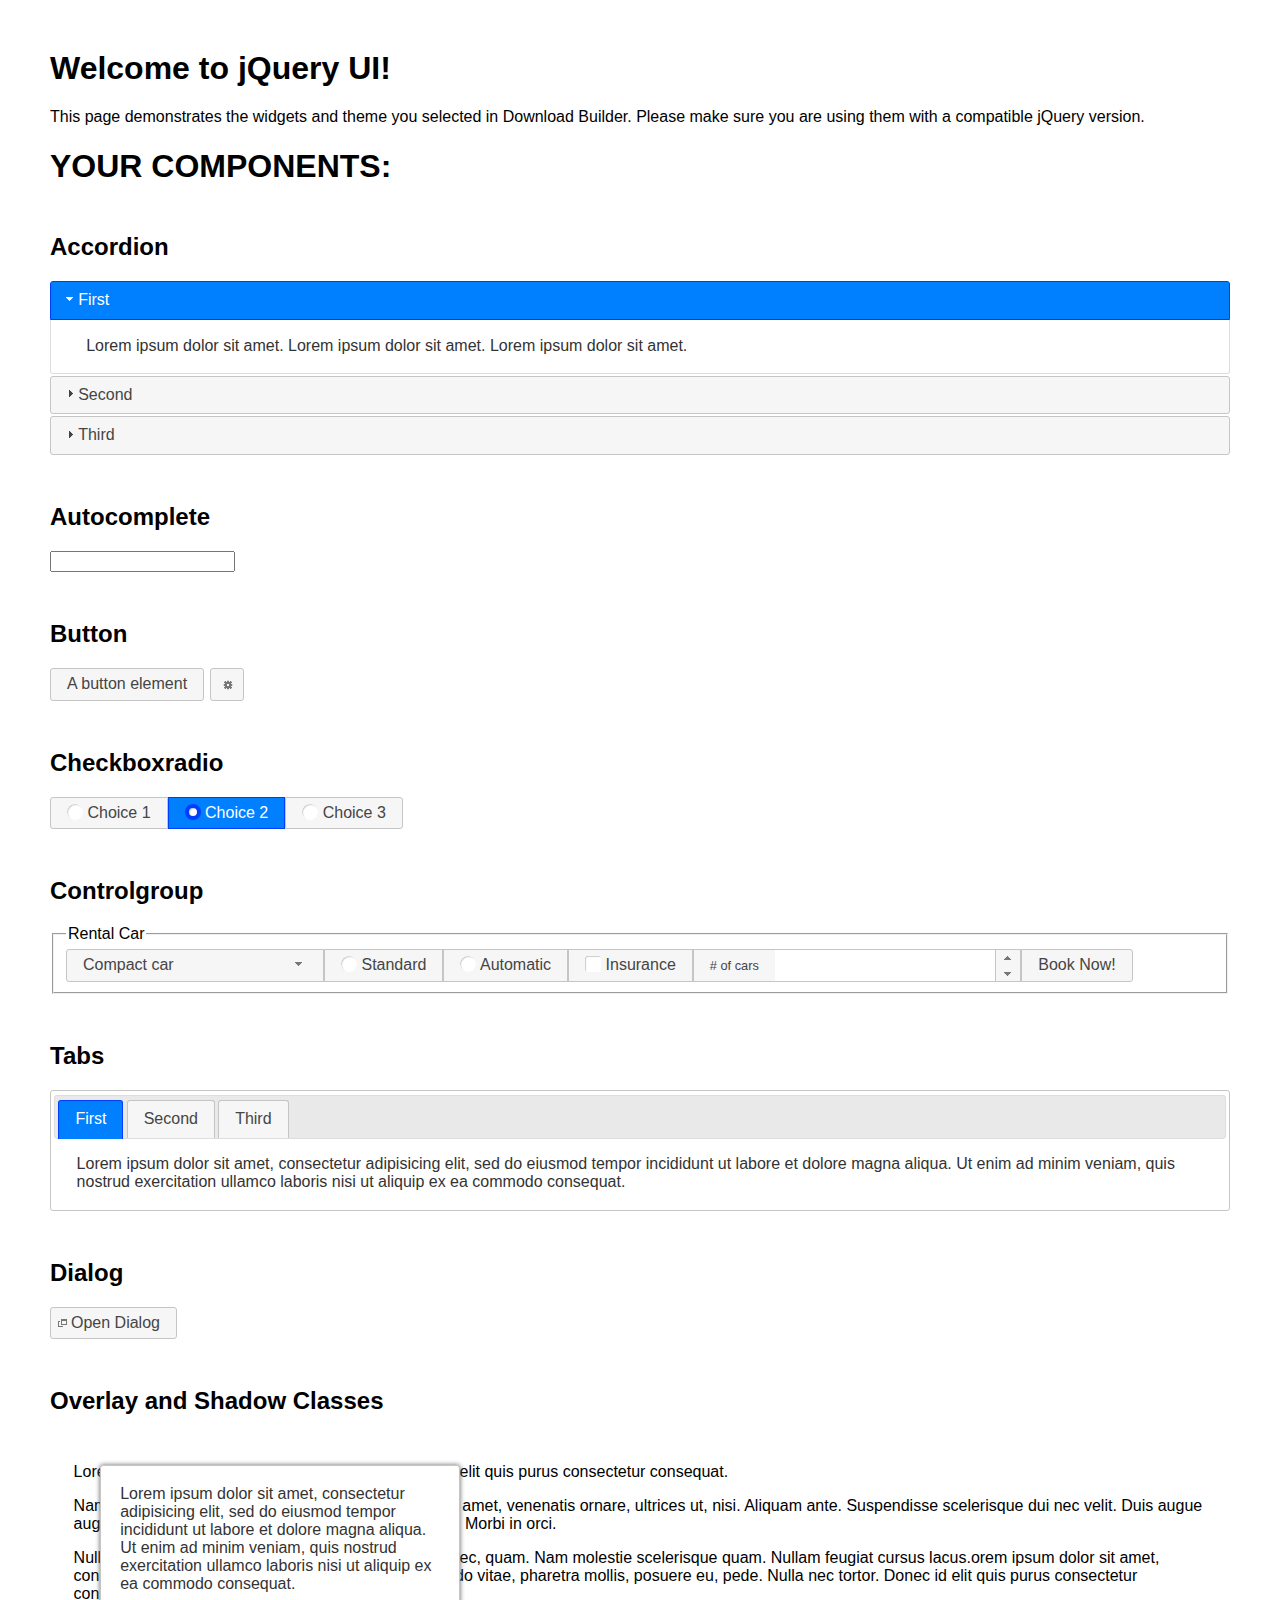
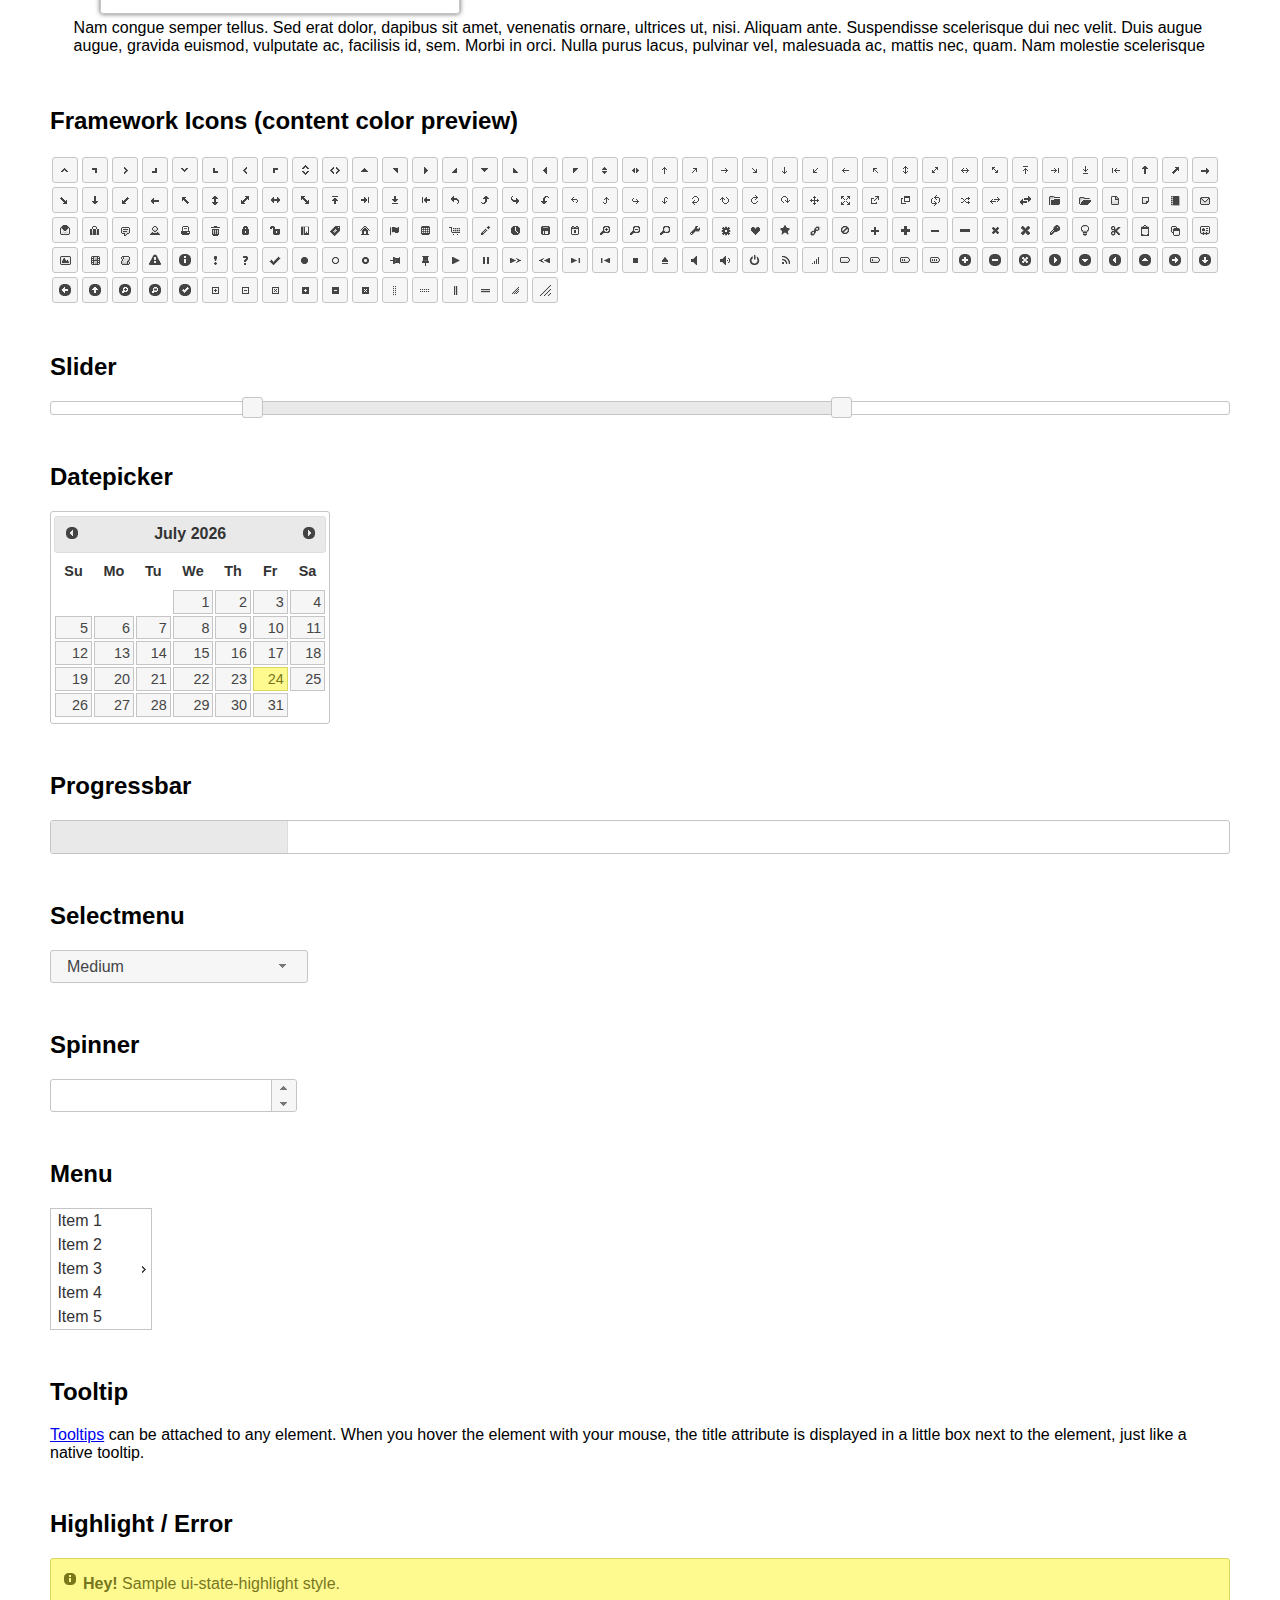
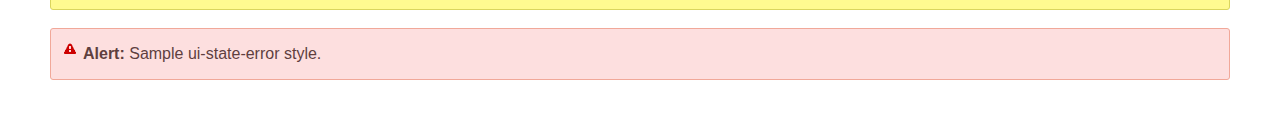
<file: JavaScript/jquery-ui-1.12.1/index.html>
<!doctype html>
<html lang="us">
<head>
	<meta charset="utf-8">
	<title>jQuery UI Example Page</title>
	<link href="jquery-ui.css" rel="stylesheet">
	<style>
	body{
		font-family: "Trebuchet MS", sans-serif;
		margin: 50px;
	}
	.demoHeaders {
		margin-top: 2em;
	}
	#dialog-link {
		padding: .4em 1em .4em 20px;
		text-decoration: none;
		position: relative;
	}
	#dialog-link span.ui-icon {
		margin: 0 5px 0 0;
		position: absolute;
		left: .2em;
		top: 50%;
		margin-top: -8px;
	}
	#icons {
		margin: 0;
		padding: 0;
	}
	#icons li {
		margin: 2px;
		position: relative;
		padding: 4px 0;
		cursor: pointer;
		float: left;
		list-style: none;
	}
	#icons span.ui-icon {
		float: left;
		margin: 0 4px;
	}
	.fakewindowcontain .ui-widget-overlay {
		position: absolute;
	}
	select {
		width: 200px;
	}
	</style>
</head>
<body>

<h1>Welcome to jQuery UI!</h1>

<div class="ui-widget">
	<p>This page demonstrates the widgets and theme you selected in Download Builder. Please make sure you are using them with a compatible jQuery version.</p>
</div>

<h1>YOUR COMPONENTS:</h1>


<!-- Accordion -->
<h2 class="demoHeaders">Accordion</h2>
<div id="accordion">
	<h3>First</h3>
	<div>Lorem ipsum dolor sit amet. Lorem ipsum dolor sit amet. Lorem ipsum dolor sit amet.</div>
	<h3>Second</h3>
	<div>Phasellus mattis tincidunt nibh.</div>
	<h3>Third</h3>
	<div>Nam dui erat, auctor a, dignissim quis.</div>
</div>



<!-- Autocomplete -->
<h2 class="demoHeaders">Autocomplete</h2>
<div>
	<input id="autocomplete" title="type &quot;a&quot;">
</div>



<!-- Button -->
<h2 class="demoHeaders">Button</h2>
<button id="button">A button element</button>
<button id="button-icon">An icon-only button</button>



<!-- Checkboxradio -->
<h2 class="demoHeaders">Checkboxradio</h2>
<form style="margin-top: 1em;">
	<div id="radioset">
		<input type="radio" id="radio1" name="radio"><label for="radio1">Choice 1</label>
		<input type="radio" id="radio2" name="radio" checked="checked"><label for="radio2">Choice 2</label>
		<input type="radio" id="radio3" name="radio"><label for="radio3">Choice 3</label>
	</div>
</form>



<!-- Controlgroup -->
<h2 class="demoHeaders">Controlgroup</h2>
<fieldset>
	<legend>Rental Car</legend>
	<div id="controlgroup">
		<select id="car-type">
			<option>Compact car</option>
			<option>Midsize car</option>
			<option>Full size car</option>
			<option>SUV</option>
			<option>Luxury</option>
			<option>Truck</option>
			<option>Van</option>
		</select>
		<label for="transmission-standard">Standard</label>
		<input type="radio" name="transmission" id="transmission-standard">
		<label for="transmission-automatic">Automatic</label>
		<input type="radio" name="transmission" id="transmission-automatic">
		<label for="insurance">Insurance</label>
		<input type="checkbox" name="insurance" id="insurance">
		<label for="horizontal-spinner" class="ui-controlgroup-label"># of cars</label>
		<input id="horizontal-spinner" class="ui-spinner-input">
		<button>Book Now!</button>
	</div>
</fieldset>



<!-- Tabs -->
<h2 class="demoHeaders">Tabs</h2>
<div id="tabs">
	<ul>
		<li><a href="#tabs-1">First</a></li>
		<li><a href="#tabs-2">Second</a></li>
		<li><a href="#tabs-3">Third</a></li>
	</ul>
	<div id="tabs-1">Lorem ipsum dolor sit amet, consectetur adipisicing elit, sed do eiusmod tempor incididunt ut labore et dolore magna aliqua. Ut enim ad minim veniam, quis nostrud exercitation ullamco laboris nisi ut aliquip ex ea commodo consequat.</div>
	<div id="tabs-2">Phasellus mattis tincidunt nibh. Cras orci urna, blandit id, pretium vel, aliquet ornare, felis. Maecenas scelerisque sem non nisl. Fusce sed lorem in enim dictum bibendum.</div>
	<div id="tabs-3">Nam dui erat, auctor a, dignissim quis, sollicitudin eu, felis. Pellentesque nisi urna, interdum eget, sagittis et, consequat vestibulum, lacus. Mauris porttitor ullamcorper augue.</div>
</div>



<h2 class="demoHeaders">Dialog</h2>
<p>
	<button id="dialog-link" class="ui-button ui-corner-all ui-widget">
		<span class="ui-icon ui-icon-newwin"></span>Open Dialog
	</button>
</p>

<h2 class="demoHeaders">Overlay and Shadow Classes</h2>
<div style="position: relative; width: 96%; height: 200px; padding:1% 2%; overflow:hidden;" class="fakewindowcontain">
	<p>Lorem ipsum dolor sit amet,  Nulla nec tortor. Donec id elit quis purus consectetur consequat. </p><p>Nam congue semper tellus. Sed erat dolor, dapibus sit amet, venenatis ornare, ultrices ut, nisi. Aliquam ante. Suspendisse scelerisque dui nec velit. Duis augue augue, gravida euismod, vulputate ac, facilisis id, sem. Morbi in orci. </p><p>Nulla purus lacus, pulvinar vel, malesuada ac, mattis nec, quam. Nam molestie scelerisque quam. Nullam feugiat cursus lacus.orem ipsum dolor sit amet, consectetur adipiscing elit. Donec libero risus, commodo vitae, pharetra mollis, posuere eu, pede. Nulla nec tortor. Donec id elit quis purus consectetur consequat. </p><p>Nam congue semper tellus. Sed erat dolor, dapibus sit amet, venenatis ornare, ultrices ut, nisi. Aliquam ante. Suspendisse scelerisque dui nec velit. Duis augue augue, gravida euismod, vulputate ac, facilisis id, sem. Morbi in orci. Nulla purus lacus, pulvinar vel, malesuada ac, mattis nec, quam. Nam molestie scelerisque quam. </p><p>Nullam feugiat cursus lacus.orem ipsum dolor sit amet, consectetur adipiscing elit. Donec libero risus, commodo vitae, pharetra mollis, posuere eu, pede. Nulla nec tortor. Donec id elit quis purus consectetur consequat. Nam congue semper tellus. Sed erat dolor, dapibus sit amet, venenatis ornare, ultrices ut, nisi. Aliquam ante. </p><p>Suspendisse scelerisque dui nec velit. Duis augue augue, gravida euismod, vulputate ac, facilisis id, sem. Morbi in orci. Nulla purus lacus, pulvinar vel, malesuada ac, mattis nec, quam. Nam molestie scelerisque quam. Nullam feugiat cursus lacus.orem ipsum dolor sit amet, consectetur adipiscing elit. Donec libero risus, commodo vitae, pharetra mollis, posuere eu, pede. Nulla nec tortor. Donec id elit quis purus consectetur consequat. Nam congue semper tellus. Sed erat dolor, dapibus sit amet, venenatis ornare, ultrices ut, nisi. </p>

	<!-- ui-dialog -->
	<div class="ui-widget-overlay ui-front"></div>
	<div style="position: absolute; width: 320px; left: 50px; top: 30px; padding: 1.2em" class="ui-widget ui-front ui-widget-content ui-corner-all ui-widget-shadow">
		Lorem ipsum dolor sit amet, consectetur adipisicing elit, sed do eiusmod tempor incididunt ut labore et dolore magna aliqua. Ut enim ad minim veniam, quis nostrud exercitation ullamco laboris nisi ut aliquip ex ea commodo consequat.
	</div>

</div>

<!-- ui-dialog -->
<div id="dialog" title="Dialog Title">
	<p>Lorem ipsum dolor sit amet, consectetur adipisicing elit, sed do eiusmod tempor incididunt ut labore et dolore magna aliqua. Ut enim ad minim veniam, quis nostrud exercitation ullamco laboris nisi ut aliquip ex ea commodo consequat.</p>
</div>



<h2 class="demoHeaders">Framework Icons (content color preview)</h2>
<ul id="icons" class="ui-widget ui-helper-clearfix">
	<li class="ui-state-default ui-corner-all" title=".ui-icon-caret-1-n"><span class="ui-icon ui-icon-caret-1-n"></span></li>
	<li class="ui-state-default ui-corner-all" title=".ui-icon-caret-1-ne"><span class="ui-icon ui-icon-caret-1-ne"></span></li>
	<li class="ui-state-default ui-corner-all" title=".ui-icon-caret-1-e"><span class="ui-icon ui-icon-caret-1-e"></span></li>
	<li class="ui-state-default ui-corner-all" title=".ui-icon-caret-1-se"><span class="ui-icon ui-icon-caret-1-se"></span></li>
	<li class="ui-state-default ui-corner-all" title=".ui-icon-caret-1-s"><span class="ui-icon ui-icon-caret-1-s"></span></li>
	<li class="ui-state-default ui-corner-all" title=".ui-icon-caret-1-sw"><span class="ui-icon ui-icon-caret-1-sw"></span></li>
	<li class="ui-state-default ui-corner-all" title=".ui-icon-caret-1-w"><span class="ui-icon ui-icon-caret-1-w"></span></li>
	<li class="ui-state-default ui-corner-all" title=".ui-icon-caret-1-nw"><span class="ui-icon ui-icon-caret-1-nw"></span></li>
	<li class="ui-state-default ui-corner-all" title=".ui-icon-caret-2-n-s"><span class="ui-icon ui-icon-caret-2-n-s"></span></li>
	<li class="ui-state-default ui-corner-all" title=".ui-icon-caret-2-e-w"><span class="ui-icon ui-icon-caret-2-e-w"></span></li>
	<li class="ui-state-default ui-corner-all" title=".ui-icon-triangle-1-n"><span class="ui-icon ui-icon-triangle-1-n"></span></li>
	<li class="ui-state-default ui-corner-all" title=".ui-icon-triangle-1-ne"><span class="ui-icon ui-icon-triangle-1-ne"></span></li>
	<li class="ui-state-default ui-corner-all" title=".ui-icon-triangle-1-e"><span class="ui-icon ui-icon-triangle-1-e"></span></li>
	<li class="ui-state-default ui-corner-all" title=".ui-icon-triangle-1-se"><span class="ui-icon ui-icon-triangle-1-se"></span></li>
	<li class="ui-state-default ui-corner-all" title=".ui-icon-triangle-1-s"><span class="ui-icon ui-icon-triangle-1-s"></span></li>
	<li class="ui-state-default ui-corner-all" title=".ui-icon-triangle-1-sw"><span class="ui-icon ui-icon-triangle-1-sw"></span></li>
	<li class="ui-state-default ui-corner-all" title=".ui-icon-triangle-1-w"><span class="ui-icon ui-icon-triangle-1-w"></span></li>
	<li class="ui-state-default ui-corner-all" title=".ui-icon-triangle-1-nw"><span class="ui-icon ui-icon-triangle-1-nw"></span></li>
	<li class="ui-state-default ui-corner-all" title=".ui-icon-triangle-2-n-s"><span class="ui-icon ui-icon-triangle-2-n-s"></span></li>
	<li class="ui-state-default ui-corner-all" title=".ui-icon-triangle-2-e-w"><span class="ui-icon ui-icon-triangle-2-e-w"></span></li>
	<li class="ui-state-default ui-corner-all" title=".ui-icon-arrow-1-n"><span class="ui-icon ui-icon-arrow-1-n"></span></li>
	<li class="ui-state-default ui-corner-all" title=".ui-icon-arrow-1-ne"><span class="ui-icon ui-icon-arrow-1-ne"></span></li>
	<li class="ui-state-default ui-corner-all" title=".ui-icon-arrow-1-e"><span class="ui-icon ui-icon-arrow-1-e"></span></li>
	<li class="ui-state-default ui-corner-all" title=".ui-icon-arrow-1-se"><span class="ui-icon ui-icon-arrow-1-se"></span></li>
	<li class="ui-state-default ui-corner-all" title=".ui-icon-arrow-1-s"><span class="ui-icon ui-icon-arrow-1-s"></span></li>
	<li class="ui-state-default ui-corner-all" title=".ui-icon-arrow-1-sw"><span class="ui-icon ui-icon-arrow-1-sw"></span></li>
	<li class="ui-state-default ui-corner-all" title=".ui-icon-arrow-1-w"><span class="ui-icon ui-icon-arrow-1-w"></span></li>
	<li class="ui-state-default ui-corner-all" title=".ui-icon-arrow-1-nw"><span class="ui-icon ui-icon-arrow-1-nw"></span></li>
	<li class="ui-state-default ui-corner-all" title=".ui-icon-arrow-2-n-s"><span class="ui-icon ui-icon-arrow-2-n-s"></span></li>
	<li class="ui-state-default ui-corner-all" title=".ui-icon-arrow-2-ne-sw"><span class="ui-icon ui-icon-arrow-2-ne-sw"></span></li>
	<li class="ui-state-default ui-corner-all" title=".ui-icon-arrow-2-e-w"><span class="ui-icon ui-icon-arrow-2-e-w"></span></li>
	<li class="ui-state-default ui-corner-all" title=".ui-icon-arrow-2-se-nw"><span class="ui-icon ui-icon-arrow-2-se-nw"></span></li>
	<li class="ui-state-default ui-corner-all" title=".ui-icon-arrowstop-1-n"><span class="ui-icon ui-icon-arrowstop-1-n"></span></li>
	<li class="ui-state-default ui-corner-all" title=".ui-icon-arrowstop-1-e"><span class="ui-icon ui-icon-arrowstop-1-e"></span></li>
	<li class="ui-state-default ui-corner-all" title=".ui-icon-arrowstop-1-s"><span class="ui-icon ui-icon-arrowstop-1-s"></span></li>
	<li class="ui-state-default ui-corner-all" title=".ui-icon-arrowstop-1-w"><span class="ui-icon ui-icon-arrowstop-1-w"></span></li>
	<li class="ui-state-default ui-corner-all" title=".ui-icon-arrowthick-1-n"><span class="ui-icon ui-icon-arrowthick-1-n"></span></li>
	<li class="ui-state-default ui-corner-all" title=".ui-icon-arrowthick-1-ne"><span class="ui-icon ui-icon-arrowthick-1-ne"></span></li>
	<li class="ui-state-default ui-corner-all" title=".ui-icon-arrowthick-1-e"><span class="ui-icon ui-icon-arrowthick-1-e"></span></li>
	<li class="ui-state-default ui-corner-all" title=".ui-icon-arrowthick-1-se"><span class="ui-icon ui-icon-arrowthick-1-se"></span></li>
	<li class="ui-state-default ui-corner-all" title=".ui-icon-arrowthick-1-s"><span class="ui-icon ui-icon-arrowthick-1-s"></span></li>
	<li class="ui-state-default ui-corner-all" title=".ui-icon-arrowthick-1-sw"><span class="ui-icon ui-icon-arrowthick-1-sw"></span></li>
	<li class="ui-state-default ui-corner-all" title=".ui-icon-arrowthick-1-w"><span class="ui-icon ui-icon-arrowthick-1-w"></span></li>
	<li class="ui-state-default ui-corner-all" title=".ui-icon-arrowthick-1-nw"><span class="ui-icon ui-icon-arrowthick-1-nw"></span></li>
	<li class="ui-state-default ui-corner-all" title=".ui-icon-arrowthick-2-n-s"><span class="ui-icon ui-icon-arrowthick-2-n-s"></span></li>
	<li class="ui-state-default ui-corner-all" title=".ui-icon-arrowthick-2-ne-sw"><span class="ui-icon ui-icon-arrowthick-2-ne-sw"></span></li>
	<li class="ui-state-default ui-corner-all" title=".ui-icon-arrowthick-2-e-w"><span class="ui-icon ui-icon-arrowthick-2-e-w"></span></li>
	<li class="ui-state-default ui-corner-all" title=".ui-icon-arrowthick-2-se-nw"><span class="ui-icon ui-icon-arrowthick-2-se-nw"></span></li>
	<li class="ui-state-default ui-corner-all" title=".ui-icon-arrowthickstop-1-n"><span class="ui-icon ui-icon-arrowthickstop-1-n"></span></li>
	<li class="ui-state-default ui-corner-all" title=".ui-icon-arrowthickstop-1-e"><span class="ui-icon ui-icon-arrowthickstop-1-e"></span></li>
	<li class="ui-state-default ui-corner-all" title=".ui-icon-arrowthickstop-1-s"><span class="ui-icon ui-icon-arrowthickstop-1-s"></span></li>
	<li class="ui-state-default ui-corner-all" title=".ui-icon-arrowthickstop-1-w"><span class="ui-icon ui-icon-arrowthickstop-1-w"></span></li>
	<li class="ui-state-default ui-corner-all" title=".ui-icon-arrowreturnthick-1-w"><span class="ui-icon ui-icon-arrowreturnthick-1-w"></span></li>
	<li class="ui-state-default ui-corner-all" title=".ui-icon-arrowreturnthick-1-n"><span class="ui-icon ui-icon-arrowreturnthick-1-n"></span></li>
	<li class="ui-state-default ui-corner-all" title=".ui-icon-arrowreturnthick-1-e"><span class="ui-icon ui-icon-arrowreturnthick-1-e"></span></li>
	<li class="ui-state-default ui-corner-all" title=".ui-icon-arrowreturnthick-1-s"><span class="ui-icon ui-icon-arrowreturnthick-1-s"></span></li>
	<li class="ui-state-default ui-corner-all" title=".ui-icon-arrowreturn-1-w"><span class="ui-icon ui-icon-arrowreturn-1-w"></span></li>
	<li class="ui-state-default ui-corner-all" title=".ui-icon-arrowreturn-1-n"><span class="ui-icon ui-icon-arrowreturn-1-n"></span></li>
	<li class="ui-state-default ui-corner-all" title=".ui-icon-arrowreturn-1-e"><span class="ui-icon ui-icon-arrowreturn-1-e"></span></li>
	<li class="ui-state-default ui-corner-all" title=".ui-icon-arrowreturn-1-s"><span class="ui-icon ui-icon-arrowreturn-1-s"></span></li>
	<li class="ui-state-default ui-corner-all" title=".ui-icon-arrowrefresh-1-w"><span class="ui-icon ui-icon-arrowrefresh-1-w"></span></li>
	<li class="ui-state-default ui-corner-all" title=".ui-icon-arrowrefresh-1-n"><span class="ui-icon ui-icon-arrowrefresh-1-n"></span></li>
	<li class="ui-state-default ui-corner-all" title=".ui-icon-arrowrefresh-1-e"><span class="ui-icon ui-icon-arrowrefresh-1-e"></span></li>
	<li class="ui-state-default ui-corner-all" title=".ui-icon-arrowrefresh-1-s"><span class="ui-icon ui-icon-arrowrefresh-1-s"></span></li>
	<li class="ui-state-default ui-corner-all" title=".ui-icon-arrow-4"><span class="ui-icon ui-icon-arrow-4"></span></li>
	<li class="ui-state-default ui-corner-all" title=".ui-icon-arrow-4-diag"><span class="ui-icon ui-icon-arrow-4-diag"></span></li>
	<li class="ui-state-default ui-corner-all" title=".ui-icon-extlink"><span class="ui-icon ui-icon-extlink"></span></li>
	<li class="ui-state-default ui-corner-all" title=".ui-icon-newwin"><span class="ui-icon ui-icon-newwin"></span></li>
	<li class="ui-state-default ui-corner-all" title=".ui-icon-refresh"><span class="ui-icon ui-icon-refresh"></span></li>
	<li class="ui-state-default ui-corner-all" title=".ui-icon-shuffle"><span class="ui-icon ui-icon-shuffle"></span></li>
	<li class="ui-state-default ui-corner-all" title=".ui-icon-transfer-e-w"><span class="ui-icon ui-icon-transfer-e-w"></span></li>
	<li class="ui-state-default ui-corner-all" title=".ui-icon-transferthick-e-w"><span class="ui-icon ui-icon-transferthick-e-w"></span></li>
	<li class="ui-state-default ui-corner-all" title=".ui-icon-folder-collapsed"><span class="ui-icon ui-icon-folder-collapsed"></span></li>
	<li class="ui-state-default ui-corner-all" title=".ui-icon-folder-open"><span class="ui-icon ui-icon-folder-open"></span></li>
	<li class="ui-state-default ui-corner-all" title=".ui-icon-document"><span class="ui-icon ui-icon-document"></span></li>
	<li class="ui-state-default ui-corner-all" title=".ui-icon-document-b"><span class="ui-icon ui-icon-document-b"></span></li>
	<li class="ui-state-default ui-corner-all" title=".ui-icon-note"><span class="ui-icon ui-icon-note"></span></li>
	<li class="ui-state-default ui-corner-all" title=".ui-icon-mail-closed"><span class="ui-icon ui-icon-mail-closed"></span></li>
	<li class="ui-state-default ui-corner-all" title=".ui-icon-mail-open"><span class="ui-icon ui-icon-mail-open"></span></li>
	<li class="ui-state-default ui-corner-all" title=".ui-icon-suitcase"><span class="ui-icon ui-icon-suitcase"></span></li>
	<li class="ui-state-default ui-corner-all" title=".ui-icon-comment"><span class="ui-icon ui-icon-comment"></span></li>
	<li class="ui-state-default ui-corner-all" title=".ui-icon-person"><span class="ui-icon ui-icon-person"></span></li>
	<li class="ui-state-default ui-corner-all" title=".ui-icon-print"><span class="ui-icon ui-icon-print"></span></li>
	<li class="ui-state-default ui-corner-all" title=".ui-icon-trash"><span class="ui-icon ui-icon-trash"></span></li>
	<li class="ui-state-default ui-corner-all" title=".ui-icon-locked"><span class="ui-icon ui-icon-locked"></span></li>
	<li class="ui-state-default ui-corner-all" title=".ui-icon-unlocked"><span class="ui-icon ui-icon-unlocked"></span></li>
	<li class="ui-state-default ui-corner-all" title=".ui-icon-bookmark"><span class="ui-icon ui-icon-bookmark"></span></li>
	<li class="ui-state-default ui-corner-all" title=".ui-icon-tag"><span class="ui-icon ui-icon-tag"></span></li>
	<li class="ui-state-default ui-corner-all" title=".ui-icon-home"><span class="ui-icon ui-icon-home"></span></li>
	<li class="ui-state-default ui-corner-all" title=".ui-icon-flag"><span class="ui-icon ui-icon-flag"></span></li>
	<li class="ui-state-default ui-corner-all" title=".ui-icon-calculator"><span class="ui-icon ui-icon-calculator"></span></li>
	<li class="ui-state-default ui-corner-all" title=".ui-icon-cart"><span class="ui-icon ui-icon-cart"></span></li>
	<li class="ui-state-default ui-corner-all" title=".ui-icon-pencil"><span class="ui-icon ui-icon-pencil"></span></li>
	<li class="ui-state-default ui-corner-all" title=".ui-icon-clock"><span class="ui-icon ui-icon-clock"></span></li>
	<li class="ui-state-default ui-corner-all" title=".ui-icon-disk"><span class="ui-icon ui-icon-disk"></span></li>
	<li class="ui-state-default ui-corner-all" title=".ui-icon-calendar"><span class="ui-icon ui-icon-calendar"></span></li>
	<li class="ui-state-default ui-corner-all" title=".ui-icon-zoomin"><span class="ui-icon ui-icon-zoomin"></span></li>
	<li class="ui-state-default ui-corner-all" title=".ui-icon-zoomout"><span class="ui-icon ui-icon-zoomout"></span></li>
	<li class="ui-state-default ui-corner-all" title=".ui-icon-search"><span class="ui-icon ui-icon-search"></span></li>
	<li class="ui-state-default ui-corner-all" title=".ui-icon-wrench"><span class="ui-icon ui-icon-wrench"></span></li>
	<li class="ui-state-default ui-corner-all" title=".ui-icon-gear"><span class="ui-icon ui-icon-gear"></span></li>
	<li class="ui-state-default ui-corner-all" title=".ui-icon-heart"><span class="ui-icon ui-icon-heart"></span></li>
	<li class="ui-state-default ui-corner-all" title=".ui-icon-star"><span class="ui-icon ui-icon-star"></span></li>
	<li class="ui-state-default ui-corner-all" title=".ui-icon-link"><span class="ui-icon ui-icon-link"></span></li>
	<li class="ui-state-default ui-corner-all" title=".ui-icon-cancel"><span class="ui-icon ui-icon-cancel"></span></li>
	<li class="ui-state-default ui-corner-all" title=".ui-icon-plus"><span class="ui-icon ui-icon-plus"></span></li>
	<li class="ui-state-default ui-corner-all" title=".ui-icon-plusthick"><span class="ui-icon ui-icon-plusthick"></span></li>
	<li class="ui-state-default ui-corner-all" title=".ui-icon-minus"><span class="ui-icon ui-icon-minus"></span></li>
	<li class="ui-state-default ui-corner-all" title=".ui-icon-minusthick"><span class="ui-icon ui-icon-minusthick"></span></li>
	<li class="ui-state-default ui-corner-all" title=".ui-icon-close"><span class="ui-icon ui-icon-close"></span></li>
	<li class="ui-state-default ui-corner-all" title=".ui-icon-closethick"><span class="ui-icon ui-icon-closethick"></span></li>
	<li class="ui-state-default ui-corner-all" title=".ui-icon-key"><span class="ui-icon ui-icon-key"></span></li>
	<li class="ui-state-default ui-corner-all" title=".ui-icon-lightbulb"><span class="ui-icon ui-icon-lightbulb"></span></li>
	<li class="ui-state-default ui-corner-all" title=".ui-icon-scissors"><span class="ui-icon ui-icon-scissors"></span></li>
	<li class="ui-state-default ui-corner-all" title=".ui-icon-clipboard"><span class="ui-icon ui-icon-clipboard"></span></li>
	<li class="ui-state-default ui-corner-all" title=".ui-icon-copy"><span class="ui-icon ui-icon-copy"></span></li>
	<li class="ui-state-default ui-corner-all" title=".ui-icon-contact"><span class="ui-icon ui-icon-contact"></span></li>
	<li class="ui-state-default ui-corner-all" title=".ui-icon-image"><span class="ui-icon ui-icon-image"></span></li>
	<li class="ui-state-default ui-corner-all" title=".ui-icon-video"><span class="ui-icon ui-icon-video"></span></li>
	<li class="ui-state-default ui-corner-all" title=".ui-icon-script"><span class="ui-icon ui-icon-script"></span></li>
	<li class="ui-state-default ui-corner-all" title=".ui-icon-alert"><span class="ui-icon ui-icon-alert"></span></li>
	<li class="ui-state-default ui-corner-all" title=".ui-icon-info"><span class="ui-icon ui-icon-info"></span></li>
	<li class="ui-state-default ui-corner-all" title=".ui-icon-notice"><span class="ui-icon ui-icon-notice"></span></li>
	<li class="ui-state-default ui-corner-all" title=".ui-icon-help"><span class="ui-icon ui-icon-help"></span></li>
	<li class="ui-state-default ui-corner-all" title=".ui-icon-check"><span class="ui-icon ui-icon-check"></span></li>
	<li class="ui-state-default ui-corner-all" title=".ui-icon-bullet"><span class="ui-icon ui-icon-bullet"></span></li>
	<li class="ui-state-default ui-corner-all" title=".ui-icon-radio-off"><span class="ui-icon ui-icon-radio-off"></span></li>
	<li class="ui-state-default ui-corner-all" title=".ui-icon-radio-on"><span class="ui-icon ui-icon-radio-on"></span></li>
	<li class="ui-state-default ui-corner-all" title=".ui-icon-pin-w"><span class="ui-icon ui-icon-pin-w"></span></li>
	<li class="ui-state-default ui-corner-all" title=".ui-icon-pin-s"><span class="ui-icon ui-icon-pin-s"></span></li>
	<li class="ui-state-default ui-corner-all" title=".ui-icon-play"><span class="ui-icon ui-icon-play"></span></li>
	<li class="ui-state-default ui-corner-all" title=".ui-icon-pause"><span class="ui-icon ui-icon-pause"></span></li>
	<li class="ui-state-default ui-corner-all" title=".ui-icon-seek-next"><span class="ui-icon ui-icon-seek-next"></span></li>
	<li class="ui-state-default ui-corner-all" title=".ui-icon-seek-prev"><span class="ui-icon ui-icon-seek-prev"></span></li>
	<li class="ui-state-default ui-corner-all" title=".ui-icon-seek-end"><span class="ui-icon ui-icon-seek-end"></span></li>
	<li class="ui-state-default ui-corner-all" title=".ui-icon-seek-first"><span class="ui-icon ui-icon-seek-first"></span></li>
	<li class="ui-state-default ui-corner-all" title=".ui-icon-stop"><span class="ui-icon ui-icon-stop"></span></li>
	<li class="ui-state-default ui-corner-all" title=".ui-icon-eject"><span class="ui-icon ui-icon-eject"></span></li>
	<li class="ui-state-default ui-corner-all" title=".ui-icon-volume-off"><span class="ui-icon ui-icon-volume-off"></span></li>
	<li class="ui-state-default ui-corner-all" title=".ui-icon-volume-on"><span class="ui-icon ui-icon-volume-on"></span></li>
	<li class="ui-state-default ui-corner-all" title=".ui-icon-power"><span class="ui-icon ui-icon-power"></span></li>
	<li class="ui-state-default ui-corner-all" title=".ui-icon-signal-diag"><span class="ui-icon ui-icon-signal-diag"></span></li>
	<li class="ui-state-default ui-corner-all" title=".ui-icon-signal"><span class="ui-icon ui-icon-signal"></span></li>
	<li class="ui-state-default ui-corner-all" title=".ui-icon-battery-0"><span class="ui-icon ui-icon-battery-0"></span></li>
	<li class="ui-state-default ui-corner-all" title=".ui-icon-battery-1"><span class="ui-icon ui-icon-battery-1"></span></li>
	<li class="ui-state-default ui-corner-all" title=".ui-icon-battery-2"><span class="ui-icon ui-icon-battery-2"></span></li>
	<li class="ui-state-default ui-corner-all" title=".ui-icon-battery-3"><span class="ui-icon ui-icon-battery-3"></span></li>
	<li class="ui-state-default ui-corner-all" title=".ui-icon-circle-plus"><span class="ui-icon ui-icon-circle-plus"></span></li>
	<li class="ui-state-default ui-corner-all" title=".ui-icon-circle-minus"><span class="ui-icon ui-icon-circle-minus"></span></li>
	<li class="ui-state-default ui-corner-all" title=".ui-icon-circle-close"><span class="ui-icon ui-icon-circle-close"></span></li>
	<li class="ui-state-default ui-corner-all" title=".ui-icon-circle-triangle-e"><span class="ui-icon ui-icon-circle-triangle-e"></span></li>
	<li class="ui-state-default ui-corner-all" title=".ui-icon-circle-triangle-s"><span class="ui-icon ui-icon-circle-triangle-s"></span></li>
	<li class="ui-state-default ui-corner-all" title=".ui-icon-circle-triangle-w"><span class="ui-icon ui-icon-circle-triangle-w"></span></li>
	<li class="ui-state-default ui-corner-all" title=".ui-icon-circle-triangle-n"><span class="ui-icon ui-icon-circle-triangle-n"></span></li>
	<li class="ui-state-default ui-corner-all" title=".ui-icon-circle-arrow-e"><span class="ui-icon ui-icon-circle-arrow-e"></span></li>
	<li class="ui-state-default ui-corner-all" title=".ui-icon-circle-arrow-s"><span class="ui-icon ui-icon-circle-arrow-s"></span></li>
	<li class="ui-state-default ui-corner-all" title=".ui-icon-circle-arrow-w"><span class="ui-icon ui-icon-circle-arrow-w"></span></li>
	<li class="ui-state-default ui-corner-all" title=".ui-icon-circle-arrow-n"><span class="ui-icon ui-icon-circle-arrow-n"></span></li>
	<li class="ui-state-default ui-corner-all" title=".ui-icon-circle-zoomin"><span class="ui-icon ui-icon-circle-zoomin"></span></li>
	<li class="ui-state-default ui-corner-all" title=".ui-icon-circle-zoomout"><span class="ui-icon ui-icon-circle-zoomout"></span></li>
	<li class="ui-state-default ui-corner-all" title=".ui-icon-circle-check"><span class="ui-icon ui-icon-circle-check"></span></li>
	<li class="ui-state-default ui-corner-all" title=".ui-icon-circlesmall-plus"><span class="ui-icon ui-icon-circlesmall-plus"></span></li>
	<li class="ui-state-default ui-corner-all" title=".ui-icon-circlesmall-minus"><span class="ui-icon ui-icon-circlesmall-minus"></span></li>
	<li class="ui-state-default ui-corner-all" title=".ui-icon-circlesmall-close"><span class="ui-icon ui-icon-circlesmall-close"></span></li>
	<li class="ui-state-default ui-corner-all" title=".ui-icon-squaresmall-plus"><span class="ui-icon ui-icon-squaresmall-plus"></span></li>
	<li class="ui-state-default ui-corner-all" title=".ui-icon-squaresmall-minus"><span class="ui-icon ui-icon-squaresmall-minus"></span></li>
	<li class="ui-state-default ui-corner-all" title=".ui-icon-squaresmall-close"><span class="ui-icon ui-icon-squaresmall-close"></span></li>
	<li class="ui-state-default ui-corner-all" title=".ui-icon-grip-dotted-vertical"><span class="ui-icon ui-icon-grip-dotted-vertical"></span></li>
	<li class="ui-state-default ui-corner-all" title=".ui-icon-grip-dotted-horizontal"><span class="ui-icon ui-icon-grip-dotted-horizontal"></span></li>
	<li class="ui-state-default ui-corner-all" title=".ui-icon-grip-solid-vertical"><span class="ui-icon ui-icon-grip-solid-vertical"></span></li>
	<li class="ui-state-default ui-corner-all" title=".ui-icon-grip-solid-horizontal"><span class="ui-icon ui-icon-grip-solid-horizontal"></span></li>
	<li class="ui-state-default ui-corner-all" title=".ui-icon-gripsmall-diagonal-se"><span class="ui-icon ui-icon-gripsmall-diagonal-se"></span></li>
	<li class="ui-state-default ui-corner-all" title=".ui-icon-grip-diagonal-se"><span class="ui-icon ui-icon-grip-diagonal-se"></span></li>
</ul>


<!-- Slider -->
<h2 class="demoHeaders">Slider</h2>
<div id="slider"></div>



<!-- Datepicker -->
<h2 class="demoHeaders">Datepicker</h2>
<div id="datepicker"></div>



<!-- Progressbar -->
<h2 class="demoHeaders">Progressbar</h2>
<div id="progressbar"></div>



<!-- Progressbar -->
<h2 class="demoHeaders">Selectmenu</h2>
<select id="selectmenu">
	<option>Slower</option>
	<option>Slow</option>
	<option selected="selected">Medium</option>
	<option>Fast</option>
	<option>Faster</option>
</select>



<!-- Spinner -->
<h2 class="demoHeaders">Spinner</h2>
<input id="spinner">



<!-- Menu -->
<h2 class="demoHeaders">Menu</h2>
<ul style="width:100px;" id="menu">
	<li><div>Item 1</div></li>
	<li><div>Item 2</div></li>
	<li><div>Item 3</div>
		<ul>
			<li><div>Item 3-1</div></li>
			<li><div>Item 3-2</div></li>
			<li><div>Item 3-3</div></li>
			<li><div>Item 3-4</div></li>
			<li><div>Item 3-5</div></li>
		</ul>
	</li>
	<li><div>Item 4</div></li>
	<li><div>Item 5</div></li>
</ul>



<!-- Tooltip -->
<h2 class="demoHeaders">Tooltip</h2>
<p id="tooltip">
	<a href="#" title="That&apos;s what this widget is">Tooltips</a> can be attached to any element. When you hover
the element with your mouse, the title attribute is displayed in a little box next to the element, just like a native tooltip.
</p>


<!-- Highlight / Error -->
<h2 class="demoHeaders">Highlight / Error</h2>
<div class="ui-widget">
	<div class="ui-state-highlight ui-corner-all" style="margin-top: 20px; padding: 0 .7em;">
		<p><span class="ui-icon ui-icon-info" style="float: left; margin-right: .3em;"></span>
		<strong>Hey!</strong> Sample ui-state-highlight style.</p>
	</div>
</div>
<br>
<div class="ui-widget">
	<div class="ui-state-error ui-corner-all" style="padding: 0 .7em;">
		<p><span class="ui-icon ui-icon-alert" style="float: left; margin-right: .3em;"></span>
		<strong>Alert:</strong> Sample ui-state-error style.</p>
	</div>
</div>

<script src="external/jquery/jquery.js"></script>
<script src="jquery-ui.js"></script>
<script>

$( "#accordion" ).accordion();



var availableTags = [
	"ActionScript",
	"AppleScript",
	"Asp",
	"BASIC",
	"C",
	"C++",
	"Clojure",
	"COBOL",
	"ColdFusion",
	"Erlang",
	"Fortran",
	"Groovy",
	"Haskell",
	"Java",
	"JavaScript",
	"Lisp",
	"Perl",
	"PHP",
	"Python",
	"Ruby",
	"Scala",
	"Scheme"
];
$( "#autocomplete" ).autocomplete({
	source: availableTags
});



$( "#button" ).button();
$( "#button-icon" ).button({
	icon: "ui-icon-gear",
	showLabel: false
});



$( "#radioset" ).buttonset();



$( "#controlgroup" ).controlgroup();



$( "#tabs" ).tabs();



$( "#dialog" ).dialog({
	autoOpen: false,
	width: 400,
	buttons: [
		{
			text: "Ok",
			click: function() {
				$( this ).dialog( "close" );
			}
		},
		{
			text: "Cancel",
			click: function() {
				$( this ).dialog( "close" );
			}
		}
	]
});

// Link to open the dialog
$( "#dialog-link" ).click(function( event ) {
	$( "#dialog" ).dialog( "open" );
	event.preventDefault();
});



$( "#datepicker" ).datepicker({
	inline: true
});



$( "#slider" ).slider({
	range: true,
	values: [ 17, 67 ]
});



$( "#progressbar" ).progressbar({
	value: 20
});



$( "#spinner" ).spinner();



$( "#menu" ).menu();



$( "#tooltip" ).tooltip();



$( "#selectmenu" ).selectmenu();


// Hover states on the static widgets
$( "#dialog-link, #icons li" ).hover(
	function() {
		$( this ).addClass( "ui-state-hover" );
	},
	function() {
		$( this ).removeClass( "ui-state-hover" );
	}
);
</script>
</body>
</html>
</file>
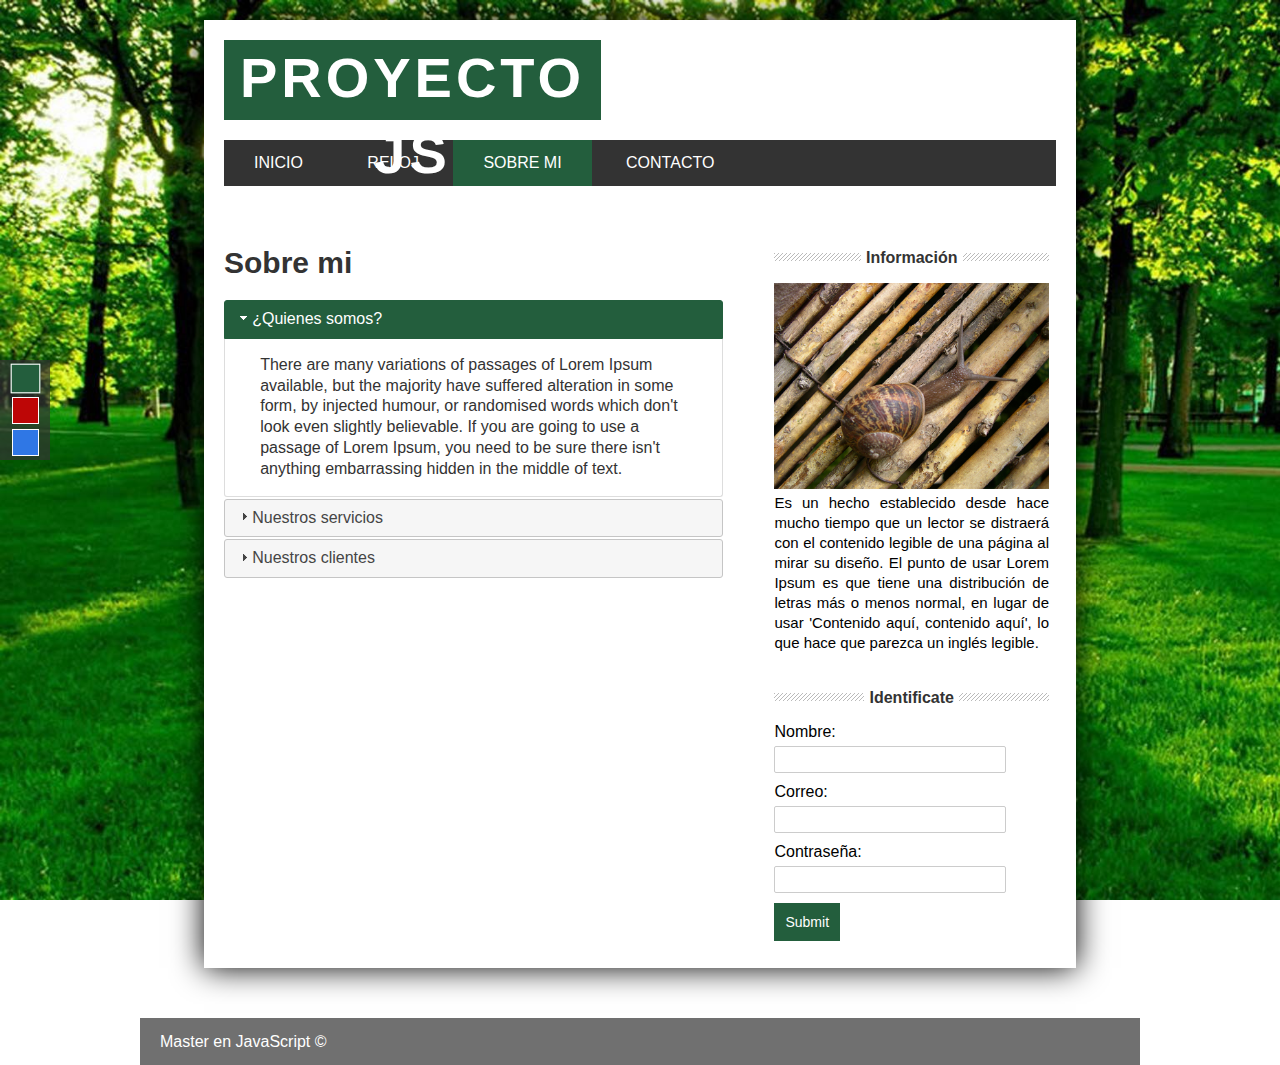
<file: about.html>
<!DOCTYPE HTML>
<html lang="es">
    <head>
        <meta charset="utf-8" />
        <title>Sobre nosotros</title>
        <link rel="icon" href="Images/Logo.svg">
        <link rel="stylesheet" href="Styles/styles.css">
        <link id="theme" rel="stylesheet" href="Styles/green.css">
        <script type="text/JavaScript" src="JavaScript/about.js"></script>

        <script src="JavaScript/jquery-3.4.1.min.js"></script>

        <link rel="stylesheet" href="JavaScript/jquery-ui-1.12.1/jquery-ui.min.css">
        <link rel="stylesheet" href="JavaScript/jquery-ui-1.12.1/jquery-ui.structure.min.css">
        <link rel="stylesheet" href="JavaScript/jquery-ui-1.12.1/jquery-ui.theme.min.css">

        <script type="text/JavaScript" src="JavaScript/jquery-ui-1.12.1/jquery-ui.min.js"></script>
    </head>
    <body>
        <section id="global">
            <header>
                <div class="titulo">
                    <h1>Proyecto js</h1>
                </div>

                <div class="limpiarFix"></div>

                <nav id="menu">
                    <ul>
                        <li id="menuIndex"><a href="index.html">Inicio</a></li>
                        <li id="menuReloj"><a href="reloj.html">Reloj</a></li>
                        <li id="menuAbout"><a href="about.html">Sobre mi</a></li>
                        <li id="menuContact"><a href="contact.html">Contacto</a></li>
                    </ul>
                </nav>
            </header>

            <div class="selectorTheme">
                <div id="green"></div>
                <div id="red"></div>
                <div id="blue"></div>
            </div>

            <section id="content">
                <div id="box">
                    <h2>Sobre mi</h2>
                    <div id="acordeon">
                        <h3>¿Quienes somos?</h3>
                        <div>
                            <p>
                                There are many variations of passages of Lorem Ipsum available, but the 
                                majority have suffered alteration in some form, by injected humour, or 
                                randomised words which don't look even slightly believable. If you are 
                                going to use a passage of Lorem Ipsum, you need to be sure there isn't 
                                anything embarrassing hidden in the middle of text.
                            </p>
                        </div>

                        <h3>Nuestros servicios</h3>
                        <div>
                            <p>
                                There are many variations of passages of Lorem Ipsum available, but the 
                                majority have suffered alteration in some form, by injected humour, or 
                                randomised words which don't look even slightly believable. If you are 
                                going to use a passage of Lorem Ipsum, you need to be sure there isn't 
                                anything embarrassing hidden in the middle of text.
                            </p>
                        </div>

                        <h3>Nuestros clientes</h3>
                        <div>
                            <p>
                                There are many variations of passages of Lorem Ipsum available, but the 
                                majority have suffered alteration in some form, by injected humour, or 
                                randomised words which don't look even slightly believable. If you are 
                                going to use a passage of Lorem Ipsum, you need to be sure there isn't 
                                anything embarrassing hidden in the middle of text.
                            </p>
                        </div>
                    </div>
                </div>


                <aside id="sidebar">
                    <div class="about">
                        <h4><span>Información</span></h4>
                        <img src="Images/caracol.jpg" alt="Imagen">
                        <p id="contentAbout">Es un hecho establecido desde hace mucho tiempo que un lector se distraerá con el contenido 
                            legible de una página al mirar su diseño. El punto de usar Lorem Ipsum es que tiene una 
                            distribución de letras más o menos normal, en lugar de usar 'Contenido aquí, contenido aquí', 
                            lo que hace que parezca un inglés legible.</p>
                    </div>

                    <div id="login">
                        <h4><span>Identificate</span></h4>
                        <form action="" id="form" method="POST">
                            <label for="name">Nombre:</label>
                            <input type="text" name="name" id="formName" autocomplete="off" />

                            <label for="email">Correo:</label>
                            <input type="email" name="email" id="" autocomplete="off" />

                            <label for="password">Contraseña:</label>
                            <input type="password" name="password" id="" autocomplete="off" />

                            <input type="submit" class="btnEnviar">
                        </form>
                    </div>
                    <a id="closeSession">Cerrar sesión</a>
                </aside>
                <div class="limpiarFix"></div>
            </section>

            <section id="upScroll">
                <a href="">^</a>
            </section>
        </section>
        <footer>
            <p>Master en JavaScript &copy;</p>
        </footer>
    </body>
</html>
</file>
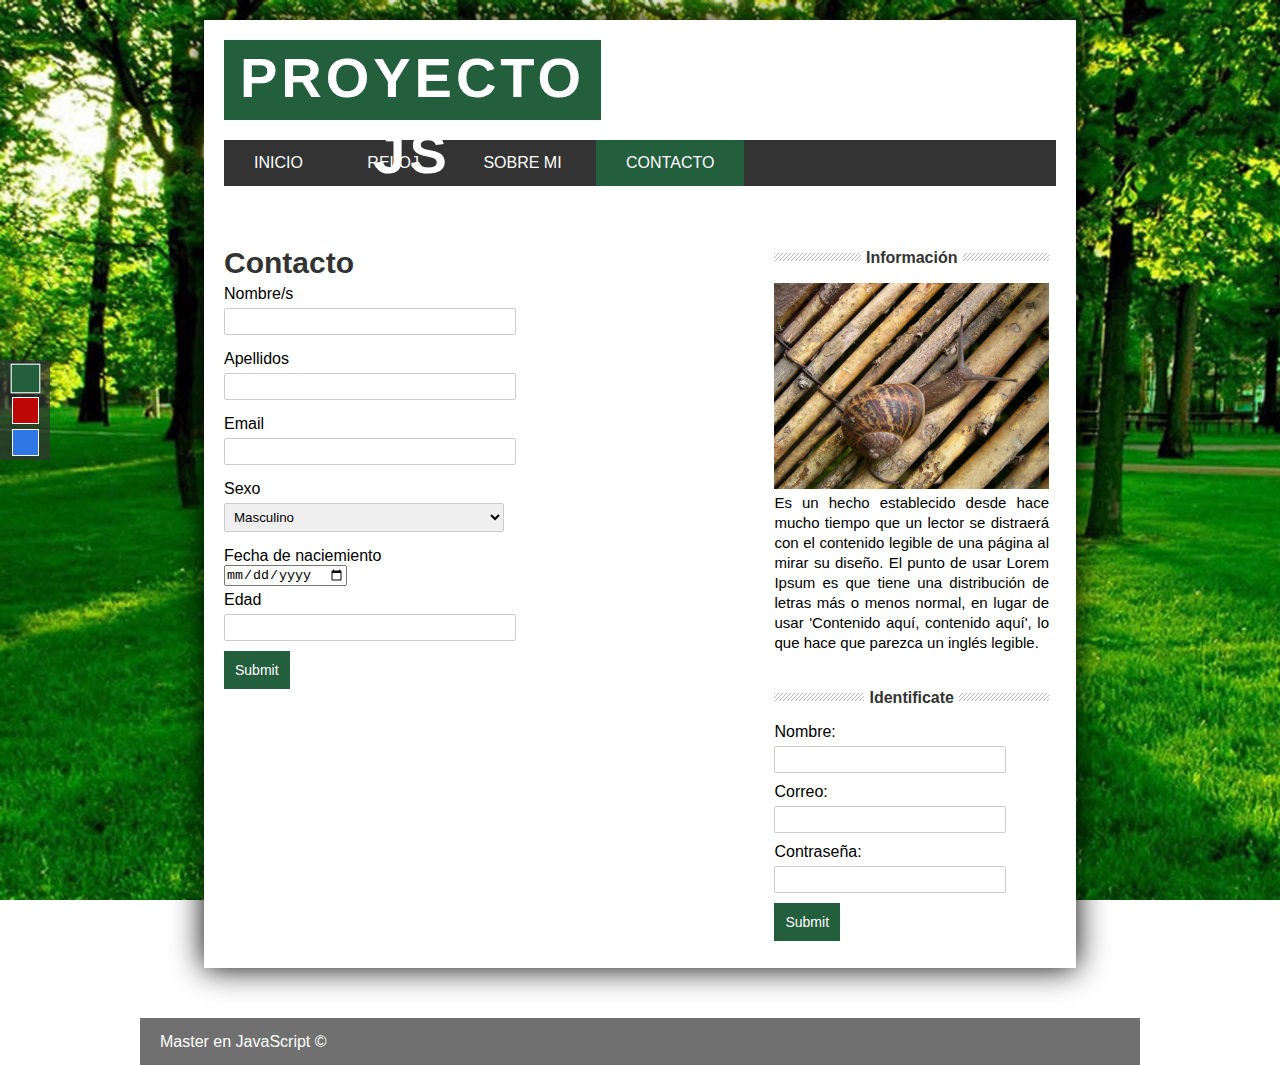
<file: contact.html>
<!DOCTYPE HTML>
<html lang="es">
    <head>
        <meta charset="utf-8" />
        <title>Contacto</title>
        <link rel="icon" href="Images/Logo.svg">
        <link rel="stylesheet" href="Styles/styles.css">
        <link id="theme" rel="stylesheet" href="Styles/green.css">

        <script src="JavaScript/jquery-3.4.1.min.js"></script>

        <link rel="stylesheet" href="JavaScript/jquery-ui-1.12.1/jquery-ui.min.css">
        <link rel="stylesheet" href="JavaScript/jquery-ui-1.12.1/jquery-ui.structure.min.css">
        <link rel="stylesheet" href="JavaScript/jquery-ui-1.12.1/jquery-ui.theme.min.css">
        <script type="text/JavaScript" src="JavaScript/jquery-ui-1.12.1/jquery-ui.min.js"></script>

        <script src="JavaScript/Cambio-jquery.form-validator.min.js"></script>

        <script type="text/JavaScript" src="JavaScript/contact.js"></script>
    </head>
    <body>
        <section id="global">
            <header>
                <div class="titulo">
                    <h1>Proyecto js</h1>
                </div>

                <div class="limpiarFix"></div>

                <nav id="menu">
                    <ul>
                        <li id="menuIndex"><a href="index.html">Inicio</a></li>
                        <li id="menuReloj"><a href="reloj.html">Reloj</a></li>
                        <li id="menuAbout"><a href="about.html">Sobre mi</a></li>
                        <li id="menuContact"><a href="">Contacto</a></li>
                    </ul>
                </nav>
            </header>

            <div class="selectorTheme">
                <div id="green"></div>
                <div id="red"></div>
                <div id="blue"></div>
            </div>

            <section id="content">
                <div id="box">
                    <h2>Contacto</h2>

                    <form action="" method="POST" class="formContact">
                        <label for="nombre">Nombre/s</label>
                        <input type="text" name="nombre" id="nombre" data-validation="required" autocomplete="off"></br>

                        <label for="apellido">Apellidos</label>
                        <input type="text" name="apellido" id="apellido" data-validation="alphanumeric" autocomplete="off"></br>

                        <label for="email">Email</label>
                        <input type="email" name="email" id="email" data-validation="required" autocomplete="off"></br>

                        <label for="sexo">Sexo</label>
                        <select name="sexo" id="sexo" data-validation="required">
                            <option value="masculino">Masculino</option>
                            <option value="femenino">Femenino</option>
                        </select></br>

                        <label for="fechaNaci">Fecha de naciemiento</label>
                        <input type="date" name="fechaNaci" id="fechaNaci" data-validation="date"></br>

                        <label for="edad">Edad</label>
                        <input type="number" name="edad" id="edad" data-validation="number" autocomplete="off"></br>

                        <input type="submit" class="btnEnviar btnFormContact">
                    </form>
                </div>

                <aside id="sidebar">
                    <div class="about">
                        <h4><span>Información</span></h4>
                        <img src="Images/caracol.jpg" alt="Imagen">
                        <p id="contentAbout">Es un hecho establecido desde hace mucho tiempo que un lector se distraerá con el contenido 
                            legible de una página al mirar su diseño. El punto de usar Lorem Ipsum es que tiene una 
                            distribución de letras más o menos normal, en lugar de usar 'Contenido aquí, contenido aquí', 
                            lo que hace que parezca un inglés legible.</p>
                    </div>

                    <div id="login">
                        <h4><span>Identificate</span></h4>
                        <form action="" id="form" method="POST">
                            <label for="name">Nombre:</label>
                            <input type="text" name="name" id="formName" autocomplete="off" />

                            <label for="email">Correo:</label>
                            <input type="email" name="email" id="" autocomplete="off" />

                            <label for="password">Contraseña:</label>
                            <input type="password" name="password" id="" autocomplete="off" />

                            <input type="submit" class="btnEnviar">
                        </form>
                    </div>
                    <a id="closeSession">Cerrar sesión</a>
                </aside>
                <div class="limpiarFix"></div>
            </section>

            <section id="upScroll">
                <a href="">^</a>
            </section>
        </section>
        <footer>
            <p>Master en JavaScript &copy;</p>
        </footer>
    </body>
</html>
</file>
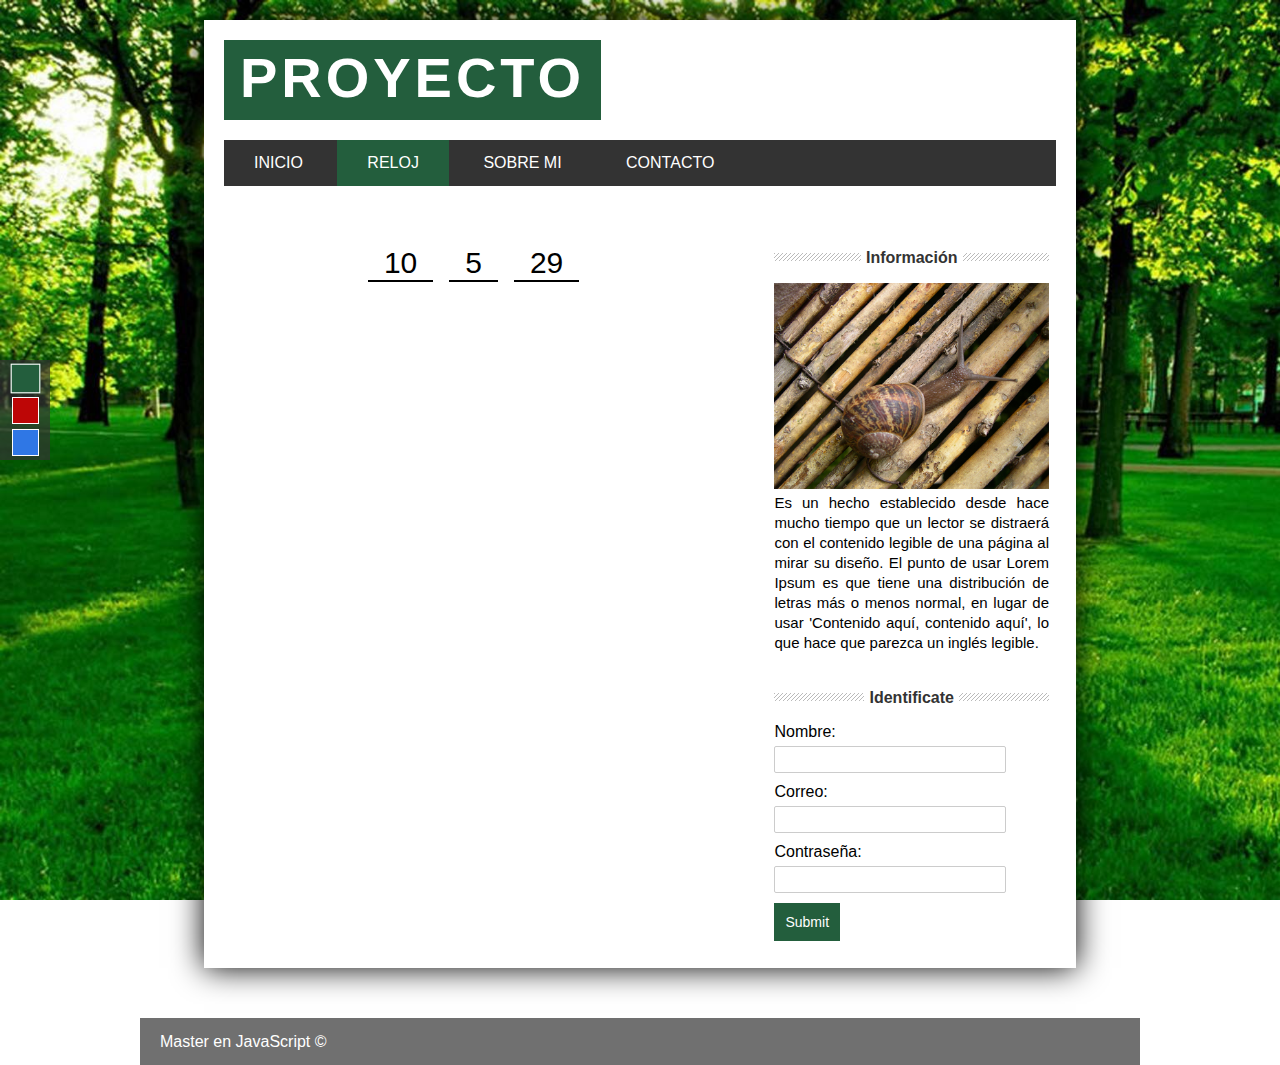
<file: reloj.html>
<!DOCTYPE HTML>
<html lang="es">
    <head>
        <meta charset="utf-8" />
        <title>Reloj</title>
        <link rel="icon" href="Images/Logo.svg">
        <link rel="stylesheet" href="Styles/styles.css">
        <link id="theme" rel="stylesheet" href="Styles/green.css">
        <script type="text/JavaScript" src="JavaScript/reloj.js"></script>

        <script src="JavaScript/jquery-3.4.1.min.js"></script>
    </head>
    <body>
        <section id="global">
            <header>
                <div class="titulo">
                    <h1>Proyecto js</h1>
                </div>

                <div class="limpiarFix"></div>

                <nav id="menu">
                    <ul>
                        <li id="menuIndex"><a href="index.html">Inicio</a></li>
                        <li id="menuReloj"><a href="">Reloj</a></li>
                        <li id="menuAbout"><a href="about.html">Sobre mi</a></li>
                        <li id="menuContact"><a href="contact.html">Contacto</a></li>
                    </ul>
                </nav>
            </header>

            <div class="selectorTheme">
                <div id="green"></div>
                <div id="red"></div>
                <div id="blue"></div>
            </div>

            <section id="content">
                <div id="box">
                    <div id="reloj">

                    </div>
                    <div id="texto">

                    </div>
                </div>


                <aside id="sidebar">
                    <div class="about">
                        <h4><span>Información</span></h4>
                        <img src="Images/caracol.jpg" alt="Imagen">
                        <p id="contentAbout">Es un hecho establecido desde hace mucho tiempo que un lector se distraerá con el contenido 
                            legible de una página al mirar su diseño. El punto de usar Lorem Ipsum es que tiene una 
                            distribución de letras más o menos normal, en lugar de usar 'Contenido aquí, contenido aquí', 
                            lo que hace que parezca un inglés legible.</p>
                    </div>

                    <div id="login">
                        <h4><span>Identificate</span></h4>
                        <form action="" id="form" method="POST">
                            <label for="name">Nombre:</label>
                            <input type="text" name="name" id="formName" autocomplete="off" />

                            <label for="email">Correo:</label>
                            <input type="email" name="email" id="" autocomplete="off" />

                            <label for="password">Contraseña:</label>
                            <input type="password" name="password" id="" autocomplete="off" />

                            <input type="submit" class="btnEnviar">
                        </form>
                    </div>
                    <a id="closeSession">Cerrar sesión</a>
                </aside>
                <div class="limpiarFix"></div>
            </section>

            <section id="upScroll">
                <a href="">^</a>
            </section>
        </section>
        <footer>
            <p>Master en JavaScript &copy;</p>
        </footer>
    </body>
</html>
</file>
<file: Styles/styles.css>
*{
    margin: 0;
    padding: 0;
}

.limpiarFix{
    float: none;
    clear: both;
}

#global{
    width: 65%;
    margin: 0 auto;
    margin-top: 20px;
    padding: 20px;
    background: white;
    box-shadow: 0px 0px 30px black;
}

.titulo{
    width: 377px;
    height: 80px;
    line-height: 76px;
    margin-bottom: 20px;
    font-family: verdana, arial;
    font-size: 28px;
    letter-spacing: 4px;
    color: white;
    text-align: center;
    text-transform: uppercase;
    float: left;
}

#menu{
    font-family: helvetica, arial;
    background: #333;
    text-transform: uppercase;
    width: 100%;
    margin: 0 0 20px 0;
}

#menu ul{
    line-height: 46px;
    list-style: none;
}

#menu ul li{
    height: 46px;
    display: inline-block;
    transition: all 300ms;
}

#menu ul li a{
    display: block;
    color: white;
    text-decoration: none;
    padding: 0 30px 0 30px;
}

#posts{
    width: 60%;
    float: left;
    padding: 7px;
    font-family: helvetica, arial;
}

h2{
    font-size: 30px;
    color: #333;
    font-family: helvetica, arial;
}

.post .date{
    display: block;
    margin: 5px 0 0 0;
    color: gray;
}

.post p{
    margin: 10px 0 20px 0;
    line-height: 23px;
    text-align: justify;
}

.btnMore{
    display: block;
    width: 70px;
    margin: 0 0 25px 0;
    padding: 10px;
    font-size: 14px;
    text-align: center;
    color: white;
    text-decoration: none;
}

#sidebar{
    width: 33%;
    float: right;
    padding: 7px;
    font-family: helvetica, arial;
}

#sidebar h4{
    text-align: center;
    margin: 40px 0 20px 0;
    line-height: 10px;
    color: #333;
    background: url("../Images/lines.png") repeat-x;
}

#sidebar h4 span{
    padding: 5px;
    background: white;
}

#sidebar img{
    width: 100%;
}

#sidebar p{
    font-size: 15px;
    line-height: 20px;
    text-align: justify;
}

form input[type = "text"],
form input[type = "password"],
form input[type = "email"],
form input[type = "number"],
select{
    width: 80%;
    padding: 5px;
    border-radius: 2px;
    border: 1px solid #ccc;
    outline: none;
    margin: 5px 0 10px 0;
}

form input[type = "submit"]{
    padding: 10px;
    color: white;
    outline: none;
    font-size: 14px;
    cursor: pointer;
}

#closeSession{
    display: none;
    width: 90px;
    margin: 0px auto;
    margin-top: 25px;
    padding: 10px;
    font-size: 14px;
    text-align: center;
    color: white;
    text-decoration: none;
    cursor: pointer;
}

footer{
    width: 75%;
    margin: 0 auto;
    margin-top: 50px;
    padding: 0 20px 0 20px;
    height: 47px;
    line-height: 47px;
    font-family: helvetica, arial;
    background: rgba(51, 51, 51, 0.7);
    color: white;
}

.bx-wrapper .bx-viewport{
    height: 330px !important;
}

.selectorTheme{
    position: fixed;
    top: 40%;
    left: 0%;
    width: 50px;
    height: 100px;
    background: rgba(51, 51, 51, 0.7);
}

#green, #red, #blue{
    display: block;
    width: 25px;
    height: 25px;
    margin: 0px auto;
    margin-top: 5px;
    margin-bottom: 5px;
    border: 1px solid white;
    cursor: pointer;
}

#green:hover, #red:hover, #blue:hover{
    transform: scale(1.1);
}

#green{
    background: #235E3D;
}

#red{
    background: #bd0606;
}

#blue{
    background: #2f77e5;
}

#upScroll{
    display: none;
    position: fixed;
    width: 30px;
    height: 30px;
    bottom: 10%;
    right: 12%;
    text-align: center;
    line-height: 1.1;
    cursor: pointer;
}

#upScroll a{
    display: block;
    width: 100%;
    height: 100%;
    border-radius: 15px;
    font-size: 40px;
    background: rgba(51, 51, 51, 0.5);
    text-decoration: none;
    color: white;
}

#box{
    width: 60%;
    float: left;
    margin-top: 40px;
    font-family: helvetica, arial;
}

#acordeon{
    margin-top: 20px;
}

#acordeon h3:focus {
    outline: none;
}

#reloj{
    width: 100%;
    margin: 0px auto;
    float: left;
    display: flex;
    justify-content: center;
}

#reloj p {
    padding: 0px 16px 0px 16px;
    margin: 0px 8px 0px 8px;
    border-bottom: 2px solid black;
    font-size: 30px;
    font-family: helvetica, arial;
}

#boxContact{
    width: 60%;
    float: left;
    padding: 7px;
    font-family: helvetica, arial;
}

.formContact{
    width: 70%;
}

#boxContact h2{
    margin: 32px 0 20px 0;
}

.formContact label{
    display: block;
    margin-top: 5px;
}

.btnFormContact{
    float: left;
    margin-right: 10px;
}

input[type=number]::-webkit-inner-spin-button, 
input[type=number]::-webkit-outer-spin-button { 
  -webkit-appearance: none; 
  margin: 0; 
}

.form-error{
    width: 65%;
    float: left;
    padding: 10px 1px;
    margin-top: 3px;
    font-size: 11px;
    /*background: rgba(36, 45, 173, 0.7);*/
    background: rgba(185, 60, 60, 0.7);
    color: white;
    text-align: center;
}

div .alert-danger{
    width: 82%;
    float: none;
    padding: 10px 1px;
    margin: 10px 0;
    font-size: 11px;
    background: rgba(185, 60, 60, 0.7);
    color: white;
    text-align: center;
}
</file>
<file: Styles/green.css>
body{
    background: url('../Images/paisajeVerde.jpg');
    background-attachment: fixed;
    background-size: cover;
}

.titulo{
    background: #235E3D;
}

#menu ul li:hover{
    background: #235E3D;
}

.mantenerColor{
    background: #235E3D;
}

.btnMore{
    background: #235E3D;
}

#closeSession{
    background: #235E3D;
}

.btnEnviar{
    background: #235E3D;
    border: 1px solid #235E3D;
}

#green{
    transform: scale(1.1);
}

#acordeon h3:active {
    background: #235E3D !important;
}

.ui-state-active{
    border: 1px solid #235E3D !important;
    background: #235E3D !important;
}
</file>
